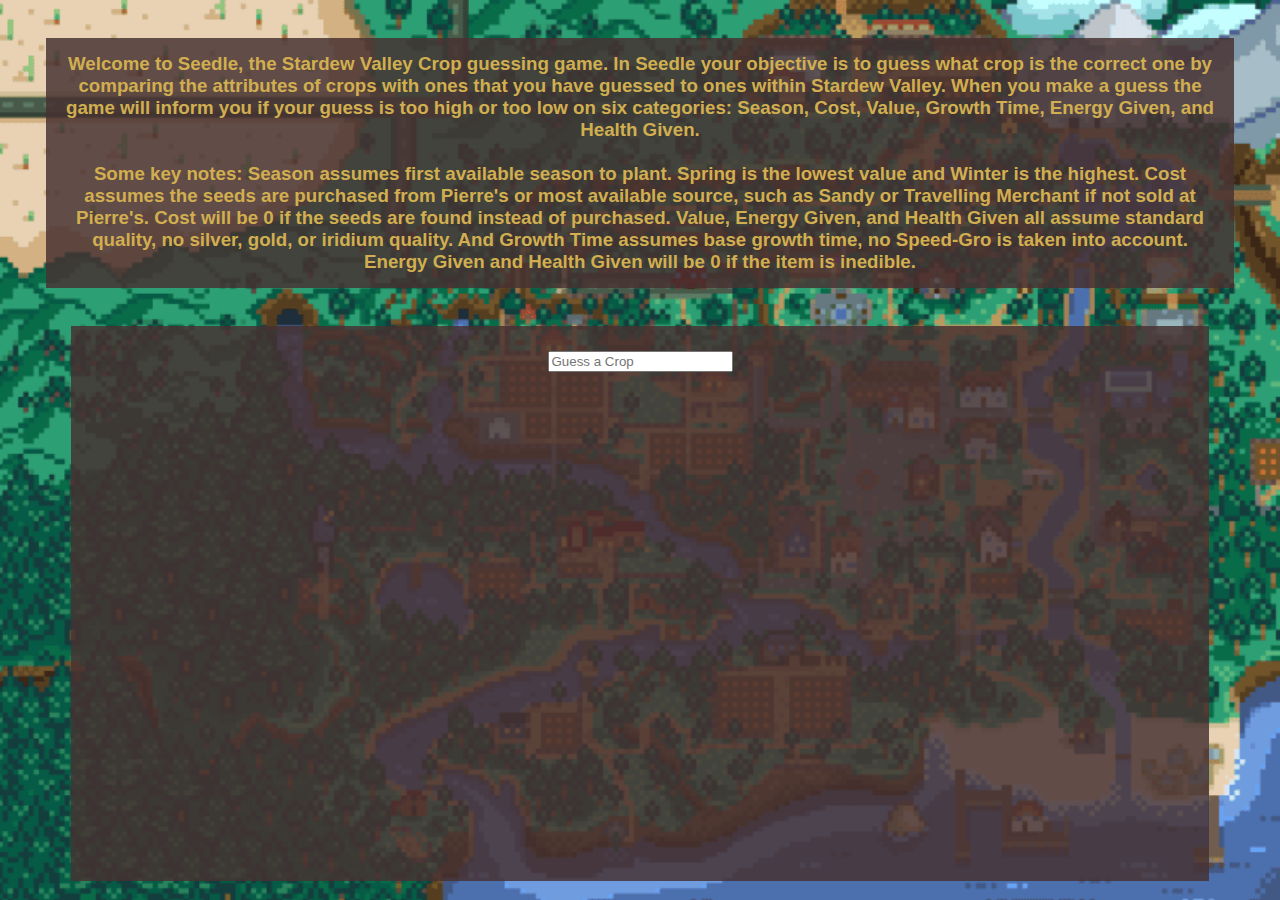
<file: index.html>
<html lang="en">

<head>
    <meta charset="UTF-8">
    <meta name="viewport" content="width=device-width, initial-scale=1.0">
    <title>Seedle: Stardew Guessing Game</title>
</head>
<h3 id="rules">
    Welcome to Seedle, the Stardew Valley Crop guessing game. In Seedle your objective is to guess what crop is the correct one by comparing the attributes of crops with ones that 
    you have guessed to ones within Stardew Valley. When you make a guess the game will inform you if your guess is too high or too low on six categories: Season, Cost, Value, Growth
    Time, Energy Given, and Health Given.<br><br>
    Some key notes: Season assumes first available season to plant. Spring is the lowest value and Winter is the highest. Cost assumes the seeds are purchased from Pierre's or most 
    available source, such as Sandy or Travelling Merchant if not sold at Pierre's. Cost will be 0 if the seeds are found instead of purchased. Value, Energy Given, and Health Given
    all assume standard quality, no silver, gold, or iridium quality. And Growth Time assumes base growth time, no Speed-Gro is taken into account. Energy Given and Health Given
    will be 0 if the item is inedible.
</h3>
<body>
    <div id="game">
        <form autocomplete="off">
            <input type="text" placeholder="Guess a Crop" name="guess"><br>
        </form>
        <div class="labels hidden">
            <div id="season">Season</div> <div id="cost">Cost</div> <div id="value">Value</div> <div id="time">Time</div> <div id="energy">Energy Given</div> <div id="health">Health Given</div>
        </div>
        <div class="newFeedback"></div>
    </div>
    <p></p>
    <script src="seedle.js"></script>
    <link rel="stylesheet" href="seedle.css">
</body>
</html>
</file>
<file: seedle.css>
html{
    background-image:url("imgs/map.jpeg");
    background-repeat:no-repeat;
    background-attachment:fixed;
    background-size:cover;
}
.autocomplete {
    position: relative;
    display: inline-block;
}
.autocomplete-items{
    position: absolute;
    border: 1px solid #d4d4d4;
    border-bottom: none;
    border-top: none;
    z-index:99;
    top:100%;
    left: 0;
    right: 0;
}
#rules {
    margin:3%;
    padding:15px;
    text-align:center;
    color:rgb(209, 175, 80);
    background-color:rgba(71, 49, 49, 0.836);
    font-family:'Segoe UI', Tahoma, Geneva, Verdana, sans-serif;
}
#game{
    text-align: center;
    background-color: rgba(71, 49, 49, 0.836);
    margin-left:5%;
    margin-right:5%;
    height:60%;
    padding-top:2%;
}
.feedback{
    display: inline-block;
    padding: 10px;
    color:rgb(209, 175, 80);
}
.hidden{
    display:none;
}
#game img{
    scale: 150%;
    margin-top: 75px;
    margin-left: 25px;
}
.labels{
    color: rgb(233, 205, 199);
    
    font-size: x-large;
    font-weight: bolder;
}
#season{
    position: fixed;
    left: 28%;
}
#cost{
    position: fixed;
    left: 36%;
}
#value{
    position: fixed;
    left: 44%;
}
#time{
    position: fixed;
    left: 52%;
}
#energy{
    position: absolute;
    left: 60%;
    text-wrap: wrap;
    max-width: 80px;
}
#health{
    position: fixed;
    left: 68%;
    max-width: 80px;
}
#thumbnail{
    position: fixed;
    left: 76%;
}
</file>
